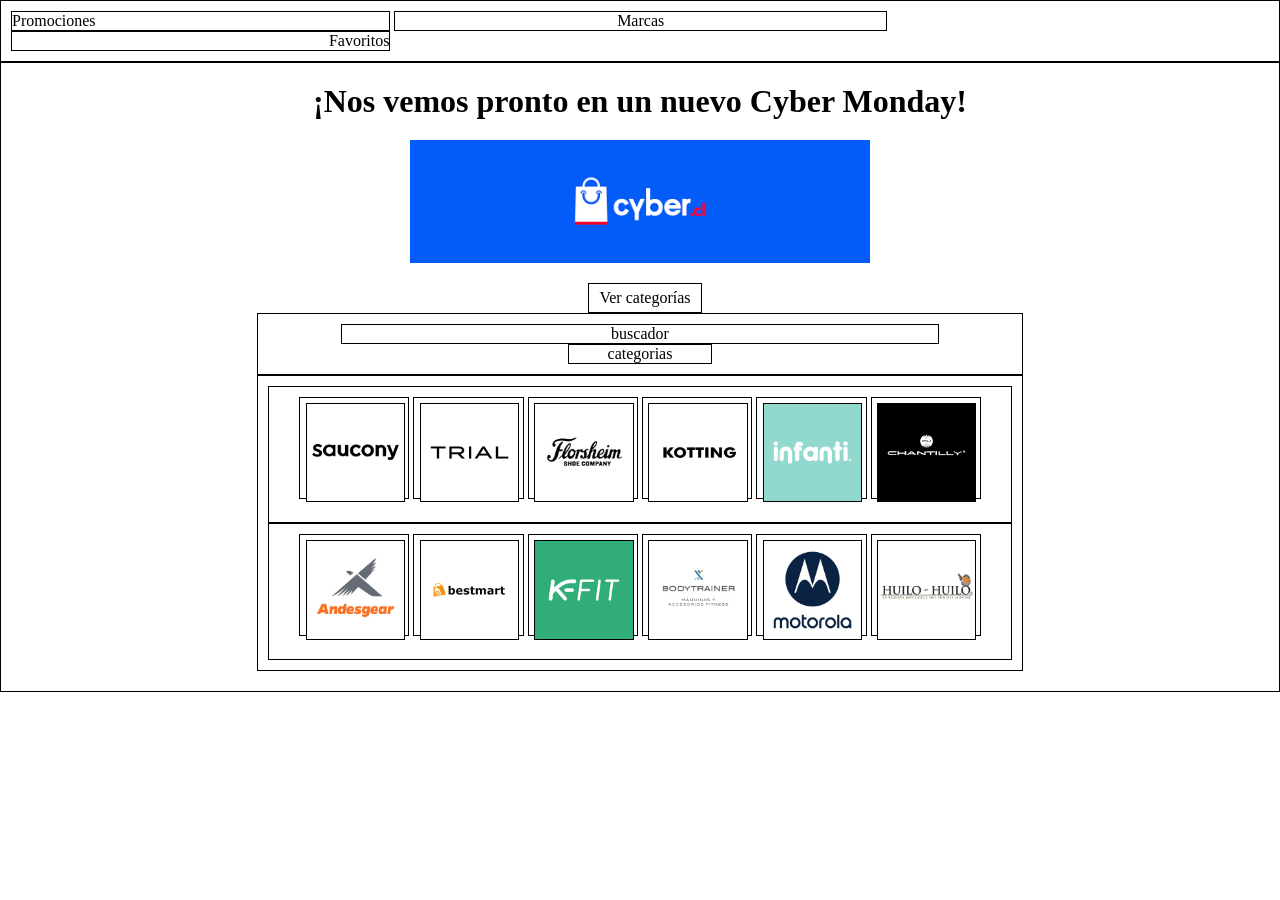
<file: index.html>
<!DOCTYPE html>
<html lang="es">
<head>
    <meta charset="UTF-8">
    <meta name="viewport" content="width=device-width, initial-scale=1.0">
    <title>Test.Cyber</title>
    <link rel="stylesheet" href="estilo.css">
</head>
<body>

  <nav>
    <div class="izq">Promociones</div>
    <div class="centro">Marcas</div>
    <div class="der">Favoritos</div>
</nav>

    <div class="general">

        <h1>¡Nos vemos pronto en un nuevo Cyber Monday!</h1>

        <img class="banner" src="./CYBER.jpg" alt="">
        <div class="ver">
    Ver categorías
</div>
        <div class="contenedor">
            <div class="buscador">buscador</div>
            <div class="categorias">categorias</div>
        </div>
         
        <div class="cards">
            <div class="fila1">
                <div class="card"><img src="./1032.jpg" alt="Producto 1"></div>
                <div class="card"><img src="./1066.jpg" alt="Producto 2"></div>
                <div class="card"><img src="./1068.jpg" alt="Producto 3"></div>
                <div class="card"><img src="./1175.jpg" alt="Producto 4"></div>    
                <div class="card"><img src="./1271.jpg" alt="Producto 5"></div>    
                <div class="card"><img src="./1497.jpg" alt="Producto 6"></div>
            </div>

            <div class="fila2">
                <div class="card"><img src="./1507.jpg" alt="Producto 7"></div>
                <div class="card"><img src="./1695.jpg" alt="Producto 8"></div>
                <div class="card"><img src="./1772.jpg" alt="Producto 9"></div>      
                <div class="card"><img src="./2125.jpg" alt="Producto 10"></div>
                <div class="card"><img src="./2151.jpg" alt="Producto 11"></div>    
                <div class="card"><img src="./2163.jpg" alt="Producto 12"></div>
            </div>
        </div>

    </div> 

</body>
</html>
</file>
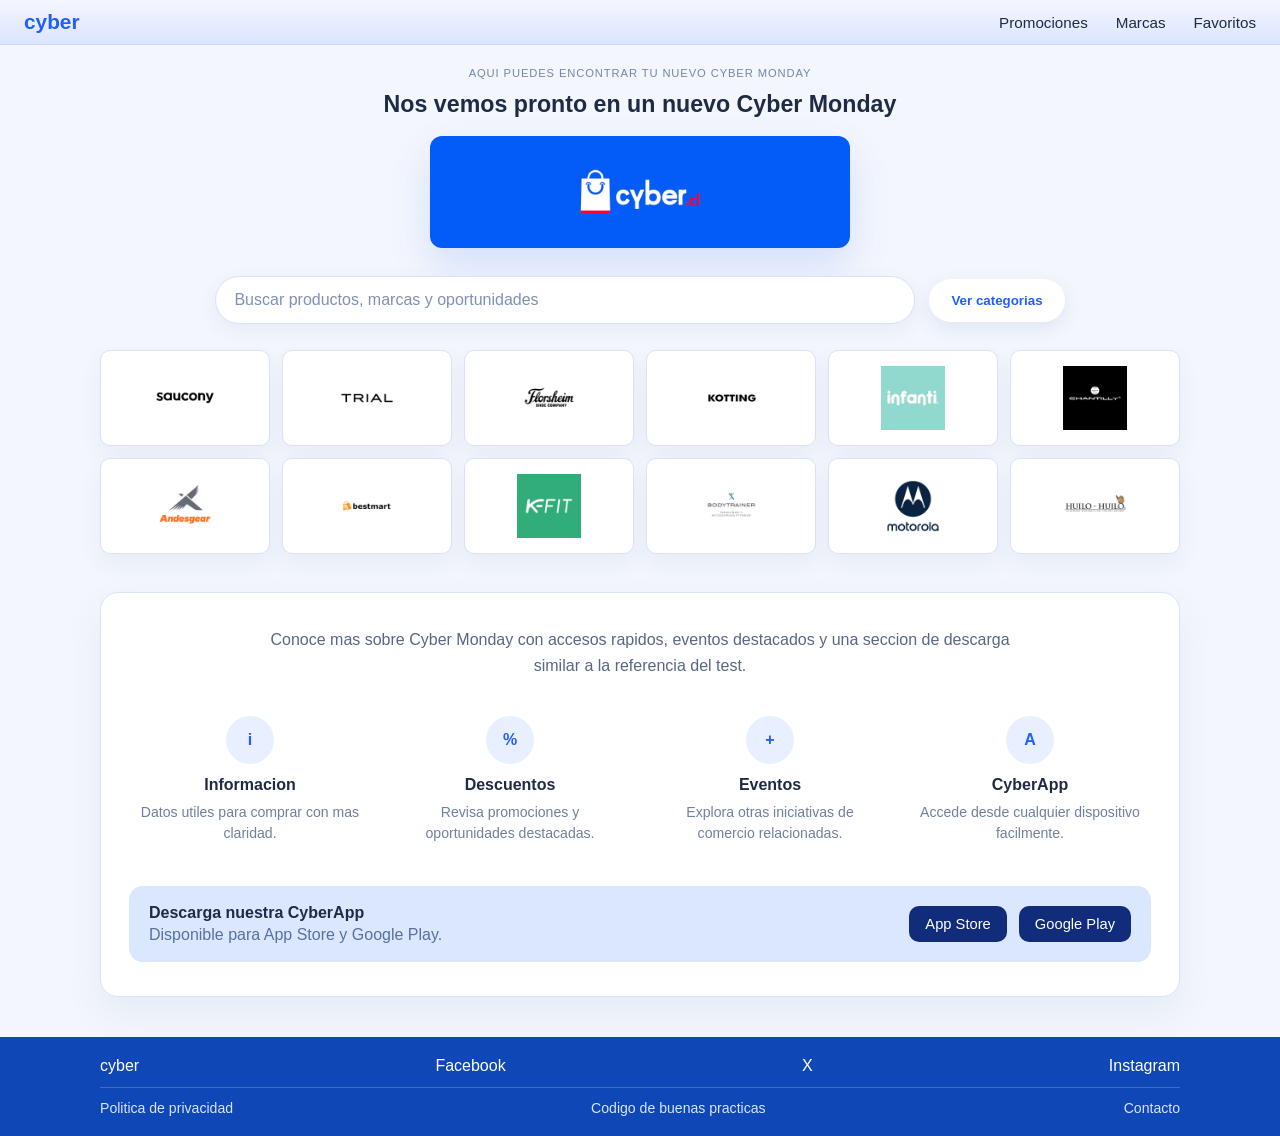
<file: modificado/index.html>
﻿<!DOCTYPE html>
<html lang="es">
<head>
    <meta charset="UTF-8">
    <meta name="viewport" content="width=device-width, initial-scale=1.0">
    <title>Test.Cyber</title>
    <link rel="stylesheet" href="estilo.css">
</head>
<body>
    <header class="topbar">
        <div class="topbar__brand">cyber</div>
        <nav class="topbar__menu">
            <a href="#promociones">Promociones</a>
            <a href="#marcas">Marcas</a>
            <a href="#favoritos">Favoritos</a>
        </nav>
    </header>

    <main class="general">
        <section class="hero">
            <p class="hero__eyebrow">AQUI PUEDES ENCONTRAR TU NUEVO CYBER MONDAY</p>
            <h1>Nos vemos pronto en un nuevo Cyber Monday</h1>
            <img class="banner" src="./CYBER.jpg" alt="Banner principal Cyber">
        </section>

        <section class="busqueda" id="promociones">
            <div class="busqueda__campo">Buscar productos, marcas y oportunidades</div>
            <button class="ver" type="button">Ver categorias</button>
        </section>

        <section class="cards" id="marcas">
            <div class="card"><img src="./1032.jpg" alt="Marca 1"></div>
            <div class="card"><img src="./1066.jpg" alt="Marca 2"></div>
            <div class="card"><img src="./1068.jpg" alt="Marca 3"></div>
            <div class="card"><img src="./1175.jpg" alt="Marca 4"></div>
            <div class="card"><img src="./1271.jpg" alt="Marca 5"></div>
            <div class="card"><img src="./1497.jpg" alt="Marca 6"></div>
            <div class="card"><img src="./1507.jpg" alt="Marca 7"></div>
            <div class="card"><img src="./1695.jpg" alt="Marca 8"></div>
            <div class="card"><img src="./1772.jpg" alt="Marca 9"></div>
            <div class="card"><img src="./2125.jpg" alt="Marca 10"></div>
            <div class="card"><img src="./2151.jpg" alt="Marca 11"></div>
            <div class="card"><img src="./2163.jpg" alt="Marca 12"></div>
        </section>

        <section class="info" id="favoritos">
            <p class="info__text">
                Conoce mas sobre Cyber Monday con accesos rapidos, eventos destacados y
                una seccion de descarga similar a la referencia del test.
            </p>

            <div class="info__icons">
                <article class="info__item">
                    <span class="info__circle">i</span>
                    <h2>Informacion</h2>
                    <p>Datos utiles para comprar con mas claridad.</p>
                </article>
                <article class="info__item">
                    <span class="info__circle">%</span>
                    <h2>Descuentos</h2>
                    <p>Revisa promociones y oportunidades destacadas.</p>
                </article>
                <article class="info__item">
                    <span class="info__circle">+</span>
                    <h2>Eventos</h2>
                    <p>Explora otras iniciativas de comercio relacionadas.</p>
                </article>
                <article class="info__item">
                    <span class="info__circle">A</span>
                    <h2>CyberApp</h2>
                    <p>Accede desde cualquier dispositivo facilmente.</p>
                </article>
            </div>

            <div class="store">
                <div class="store__text">
                    <strong>Descarga nuestra CyberApp</strong>
                    <p>Disponible para App Store y Google Play.</p>
                </div>
                <div class="store__buttons">
                    <a href="#">App Store</a>
                    <a href="#">Google Play</a>
                </div>
            </div>
        </section>
    </main>

    <footer class="footer">
        <div class="footer__top">
            <span>cyber</span>
            <span>Facebook</span>
            <span>X</span>
            <span>Instagram</span>
        </div>
        <div class="footer__bottom">
            <span>Politica de privacidad</span>
            <span>Codigo de buenas practicas</span>
            <span>Contacto</span>
        </div>
    </footer>
</body>
</html>
</file>
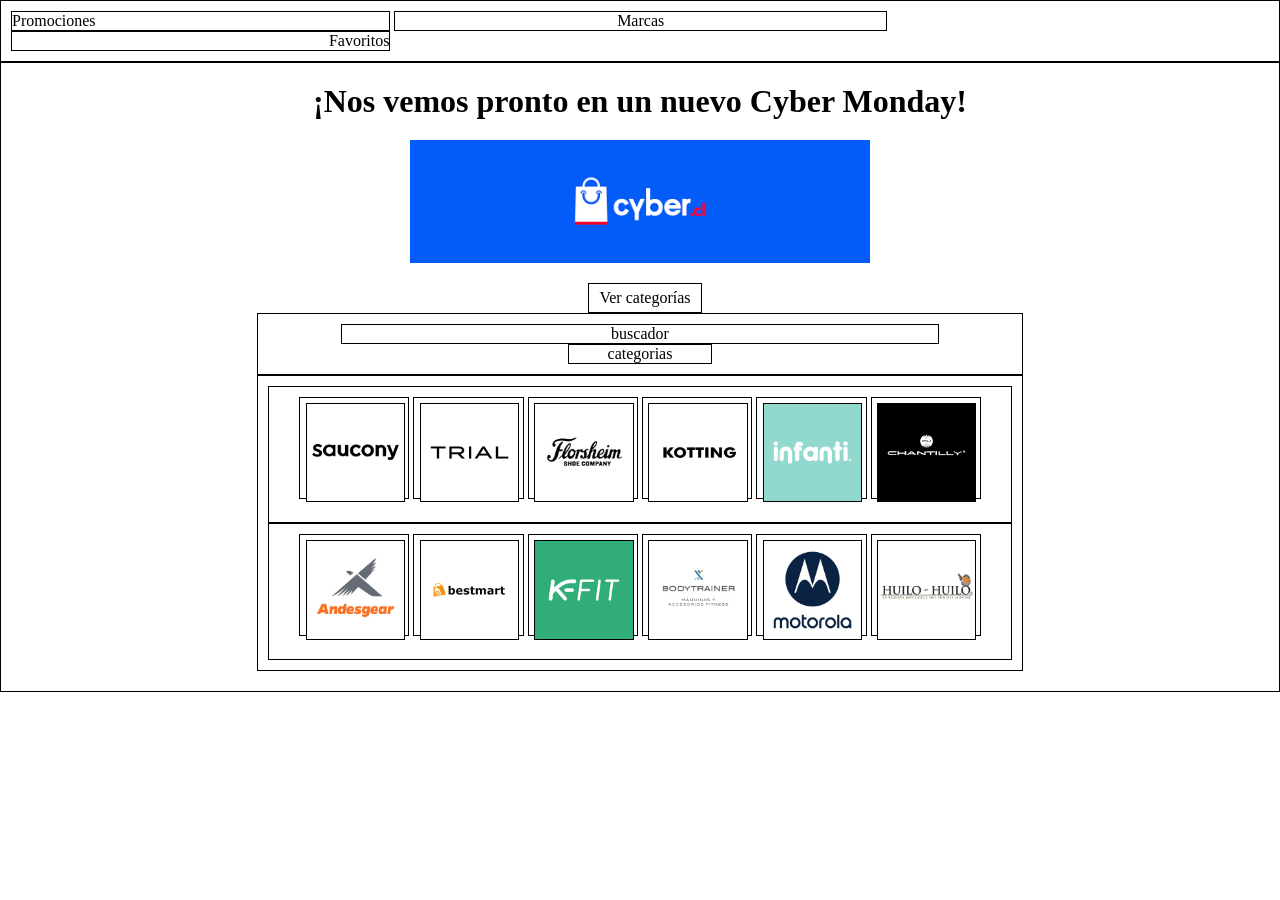
<file: original/index.html>
﻿<!DOCTYPE html>
<html lang="es">
<head>
    <meta charset="UTF-8">
    <meta name="viewport" content="width=device-width, initial-scale=1.0">
    <title>Test.Cyber</title>
    <link rel="stylesheet" href="estilo.css">
</head>
<body>

  <nav>
    <div class="izq">Promociones</div>
    <div class="centro">Marcas</div>
    <div class="der">Favoritos</div>
</nav>

    <div class="general">

        <h1>¡Nos vemos pronto en un nuevo Cyber Monday!</h1>

        <img class="banner" src="./CYBER.jpg" alt="">
        <div class="ver">
    Ver categorías
</div>
        <div class="contenedor">
            <div class="buscador">buscador</div>
            <div class="categorias">categorias</div>
        </div>
         
        <div class="cards">
            <div class="fila1">
                <div class="card"><img src="./1032.jpg" alt="Producto 1"></div>
                <div class="card"><img src="./1066.jpg" alt="Producto 2"></div>
                <div class="card"><img src="./1068.jpg" alt="Producto 3"></div>
                <div class="card"><img src="./1175.jpg" alt="Producto 4"></div>    
                <div class="card"><img src="./1271.jpg" alt="Producto 5"></div>    
                <div class="card"><img src="./1497.jpg" alt="Producto 6"></div>
            </div>

            <div class="fila2">
                <div class="card"><img src="./1507.jpg" alt="Producto 7"></div>
                <div class="card"><img src="./1695.jpg" alt="Producto 8"></div>
                <div class="card"><img src="./1772.jpg" alt="Producto 9"></div>      
                <div class="card"><img src="./2125.jpg" alt="Producto 10"></div>
                <div class="card"><img src="./2151.jpg" alt="Producto 11"></div>    
                <div class="card"><img src="./2163.jpg" alt="Producto 12"></div>
            </div>
        </div>

    </div> 

</body>
</html>
</file>
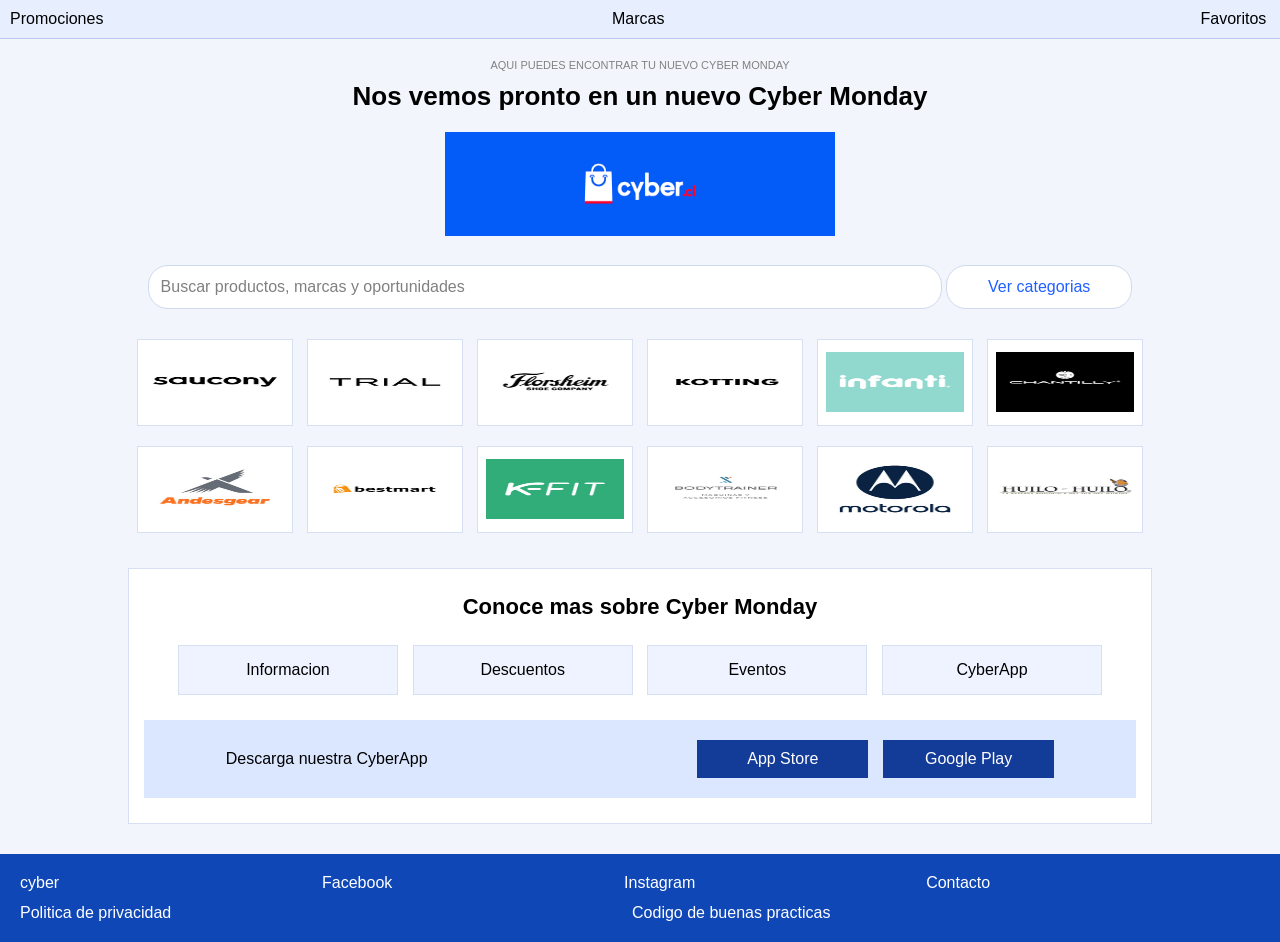
<file: simple-mejorada/index.html>
<!DOCTYPE html>
<html lang="es">
<head>
    <meta charset="UTF-8">
    <meta name="viewport" content="width=device-width, initial-scale=1.0">
    <title>Cyber Simple</title>
    <link rel="stylesheet" href="estilo.css">
</head>
<body>
    <nav>
        <div class="izq">Promociones</div>
        <div class="centro">Marcas</div>
        <div class="der">Favoritos</div>
    </nav>

    <div class="general">
        <div class="titulo-arriba">AQUI PUEDES ENCONTRAR TU NUEVO CYBER MONDAY</div>
        <h1>Nos vemos pronto en un nuevo Cyber Monday</h1>

        <img class="banner" src="./CYBER.jpg" alt="Banner Cyber">

        <div class="contenedor">
            <div class="buscador">Buscar productos, marcas y oportunidades</div>
            <div class="categorias">Ver categorias</div>
        </div>

        <div class="cards">
            <div class="fila">
                <div class="card"><img src="./1032.jpg" alt="Producto 1"></div>
                <div class="card"><img src="./1066.jpg" alt="Producto 2"></div>
                <div class="card"><img src="./1068.jpg" alt="Producto 3"></div>
                <div class="card"><img src="./1175.jpg" alt="Producto 4"></div>
                <div class="card"><img src="./1271.jpg" alt="Producto 5"></div>
                <div class="card"><img src="./1497.jpg" alt="Producto 6"></div>
            </div>

            <div class="fila">
                <div class="card"><img src="./1507.jpg" alt="Producto 7"></div>
                <div class="card"><img src="./1695.jpg" alt="Producto 8"></div>
                <div class="card"><img src="./1772.jpg" alt="Producto 9"></div>
                <div class="card"><img src="./2125.jpg" alt="Producto 10"></div>
                <div class="card"><img src="./2151.jpg" alt="Producto 11"></div>
                <div class="card"><img src="./2163.jpg" alt="Producto 12"></div>
            </div>
        </div>

        <div class="info">
            <h2>Conoce mas sobre Cyber Monday</h2>

            <div class="icono">Informacion</div>
            <div class="icono">Descuentos</div>
            <div class="icono">Eventos</div>
            <div class="icono">CyberApp</div>

            <div class="descarga">
                <div class="texto-app">Descarga nuestra CyberApp</div>
                <div class="boton-app">App Store</div>
                <div class="boton-app">Google Play</div>
            </div>
        </div>
    </div>

    <footer>
        <div class="footer-superior">
            <div>cyber</div>
            <div>Facebook</div>
            <div>Instagram</div>
            <div>Contacto</div>
        </div>

        <div class="footer-inferior">
            <div>Politica de privacidad</div>
            <div>Codigo de buenas practicas</div>
        </div>
    </footer>
</body>
</html>
</file>
<file: estilo.css>
*{
    margin: 0px;
}

div{
    border: 1px solid black;
}

.general{
    text-align: center;
    padding-left: 20%;
    padding-right: 20%;
    padding-top: 20px;
    padding-bottom: 20px;
}

.buscador{
    width: 80%;
   display: inline-block;
}

.categorias{
    width: 19%;
    display: inline-block;
}

.card{
    width: 15%;
    display: inline-block;
    height: 100px;
}

.card img{
    width: 90%;
    margin: 5%;
    border: 1px solid black;
}

.banner{
    width: 60%;
    display: block;
    margin: 20px auto;
}


.contenedor{
    padding: 10px;
}

.cards{
    padding: 10px;
}

.fila1, .fila2{
    padding: 10px;
}   

.izq{
    width: 30%;
}

.centro{
    width: 39%;
    text-align: center;
}

.der{
    width: 30%;
    text-align: right;
}

nav{
    padding: 10px;
    border: 1px solid black;
}

nav div{
    display: inline-block;
}

.ver{
    display: inline-block;
    border: 1px solid black;
    padding: 5px 10px;
    margin-left: 10px;
}
</file>
<file: modificado/estilo.css>
﻿* {
    box-sizing: border-box;
    margin: 0;
    padding: 0;
}

body {
    font-family: Arial, Helvetica, sans-serif;
    background: #f3f6fc;
    color: #1f2a44;
}

a {
    color: inherit;
    text-decoration: none;
}

.topbar {
    display: flex;
    justify-content: space-between;
    align-items: center;
    padding: 10px 24px;
    background: linear-gradient(180deg, #f4f7ff 0%, #dbe4ff 100%);
    border-bottom: 1px solid #cbd7fb;
}

.topbar__brand {
    font-size: 1.3rem;
    font-weight: 700;
    color: #1f5eff;
    text-transform: lowercase;
}

.topbar__menu {
    display: flex;
    gap: 28px;
    font-size: 0.95rem;
}

.general {
    width: min(1080px, 92%);
    margin: 0 auto;
    padding: 22px 0 40px;
}

.hero {
    text-align: center;
    margin-bottom: 22px;
}

.hero__eyebrow {
    font-size: 0.7rem;
    letter-spacing: 0.08em;
    color: #7685a8;
    margin-bottom: 12px;
}

.hero h1 {
    font-size: 1.45rem;
    font-weight: 700;
    margin-bottom: 18px;
}

.banner {
    width: min(420px, 100%);
    display: block;
    margin: 0 auto;
    border-radius: 12px;
    box-shadow: 0 18px 40px rgba(31, 94, 255, 0.15);
}

.busqueda {
    display: flex;
    gap: 14px;
    align-items: center;
    justify-content: center;
    margin: 28px auto 26px;
    flex-wrap: wrap;
}

.busqueda__campo {
    min-width: min(700px, 100%);
    padding: 14px 18px;
    background: #ffffff;
    border: 1px solid #d9e2f7;
    border-radius: 999px;
    color: #8190b3;
    text-align: left;
    box-shadow: 0 6px 18px rgba(75, 103, 170, 0.08);
}

.ver {
    padding: 14px 22px;
    border: none;
    border-radius: 999px;
    background: #ffffff;
    color: #1f5eff;
    font-weight: 700;
    box-shadow: 0 6px 18px rgba(75, 103, 170, 0.12);
    cursor: pointer;
}

.cards {
    display: grid;
    grid-template-columns: repeat(6, 1fr);
    gap: 12px;
    margin-bottom: 38px;
}

.card {
    background: #ffffff;
    border: 1px solid #d9e2f7;
    border-radius: 10px;
    min-height: 96px;
    display: flex;
    align-items: center;
    justify-content: center;
    padding: 10px;
    box-shadow: 0 10px 22px rgba(75, 103, 170, 0.07);
}

.card img {
    width: 100%;
    max-height: 64px;
    object-fit: contain;
}

.info {
    background: #ffffff;
    border: 1px solid #dbe3f8;
    border-radius: 18px;
    padding: 34px 28px;
    box-shadow: 0 16px 36px rgba(75, 103, 170, 0.08);
}

.info__text {
    max-width: 760px;
    margin: 0 auto 24px;
    text-align: center;
    line-height: 1.6;
    color: #586784;
}

.info__icons {
    display: grid;
    grid-template-columns: repeat(4, 1fr);
    gap: 18px;
    margin-bottom: 28px;
}

.info__item {
    text-align: center;
    padding: 14px 10px;
}

.info__circle {
    width: 48px;
    height: 48px;
    margin: 0 auto 12px;
    border-radius: 50%;
    display: grid;
    place-items: center;
    background: #e8efff;
    color: #1f5eff;
    font-weight: 700;
}

.info__item h2 {
    font-size: 1rem;
    margin-bottom: 8px;
}

.info__item p {
    font-size: 0.88rem;
    color: #70809d;
    line-height: 1.5;
}

.store {
    display: flex;
    justify-content: space-between;
    align-items: center;
    gap: 18px;
    padding: 18px 20px;
    border-radius: 14px;
    background: #dbe7ff;
}

.store__text p {
    margin-top: 4px;
    color: #58709f;
}

.store__buttons {
    display: flex;
    gap: 12px;
    flex-wrap: wrap;
}

.store__buttons a {
    padding: 10px 16px;
    border-radius: 10px;
    background: #102c7a;
    color: #ffffff;
    font-size: 0.92rem;
}

.footer {
    background: #0f47b7;
    color: #ffffff;
    padding: 20px 24px;
}

.footer__top,
.footer__bottom {
    width: min(1080px, 92%);
    margin: 0 auto;
    display: flex;
    justify-content: space-between;
    gap: 16px;
    flex-wrap: wrap;
}

.footer__top {
    padding-bottom: 12px;
    border-bottom: 1px solid rgba(255, 255, 255, 0.2);
    margin-bottom: 12px;
}

.footer__bottom {
    font-size: 0.88rem;
    color: #d9e5ff;
}

@media (max-width: 900px) {
    .cards {
        grid-template-columns: repeat(3, 1fr);
    }

    .info__icons {
        grid-template-columns: repeat(2, 1fr);
    }

    .store {
        flex-direction: column;
        align-items: flex-start;
    }
}

@media (max-width: 600px) {
    .topbar {
        flex-direction: column;
        gap: 12px;
    }

    .topbar__menu {
        gap: 14px;
        flex-wrap: wrap;
        justify-content: center;
    }

    .hero h1 {
        font-size: 1.1rem;
    }

    .cards {
        grid-template-columns: repeat(2, 1fr);
    }

    .info {
        padding: 24px 18px;
    }

    .info__icons {
        grid-template-columns: 1fr;
    }
}
</file>
<file: original/estilo.css>
﻿*{
    margin: 0px;
}

div{
    border: 1px solid black;
}

.general{
    text-align: center;
    padding-left: 20%;
    padding-right: 20%;
    padding-top: 20px;
    padding-bottom: 20px;
}

.buscador{
    width: 80%;
   display: inline-block;
}

.categorias{
    width: 19%;
    display: inline-block;
}

.card{
    width: 15%;
    display: inline-block;
    height: 100px;
}

.card img{
    width: 90%;
    margin: 5%;
    border: 1px solid black;
}

.banner{
    width: 60%;
    display: block;
    margin: 20px auto;
}


.contenedor{
    padding: 10px;
}

.cards{
    padding: 10px;
}

.fila1, .fila2{
    padding: 10px;
}   

.izq{
    width: 30%;
}

.centro{
    width: 39%;
    text-align: center;
}

.der{
    width: 30%;
    text-align: right;
}

nav{
    padding: 10px;
    border: 1px solid black;
}

nav div{
    display: inline-block;
}

.ver{
    display: inline-block;
    border: 1px solid black;
    padding: 5px 10px;
    margin-left: 10px;
}
</file>
<file: simple-mejorada/estilo.css>
*{
    margin: 0px;
    padding: 0px;
}

body{
    font-family: Arial, sans-serif;
    background-color: #f2f5fb;
}

nav{
    background-color: #e7efff;
    padding: 10px;
    border-bottom: 1px solid #b9c8ee;
}

nav div{
    display: inline-block;
}

.izq{
    width: 30%;
}

.centro{
    width: 39%;
    text-align: center;
}

.der{
    width: 30%;
    text-align: right;
}

.general{
    width: 80%;
    margin: auto;
    text-align: center;
    padding-top: 20px;
    padding-bottom: 30px;
}

.titulo-arriba{
    font-size: 11px;
    color: gray;
    margin-bottom: 10px;
}

h1{
    font-size: 26px;
    margin-bottom: 20px;
}

.banner{
    width: 38%;
    margin-bottom: 25px;
}

.contenedor{
    margin-bottom: 25px;
}

.buscador{
    width: 75%;
    display: inline-block;
    background-color: white;
    border: 1px solid #cfd9ef;
    padding: 12px;
    text-align: left;
    color: gray;
    border-radius: 20px;
}

.categorias{
    width: 18%;
    display: inline-block;
    background-color: white;
    border: 1px solid #cfd9ef;
    padding: 12px 0px;
    border-radius: 20px;
    color: #1f5eff;
}

.cards{
    margin-bottom: 30px;
}

.fila{
    margin-bottom: 10px;
}

.card{
    width: 15%;
    height: 85px;
    display: inline-block;
    background-color: white;
    border: 1px solid #d7dff2;
    margin: 5px;
    vertical-align: top;
}

.card img{
    width: 90%;
    height: 60px;
    margin-top: 12px;
}

.info{
    background-color: white;
    border: 1px solid #d7dff2;
    padding: 25px 15px;
}

.info h2{
    margin-bottom: 20px;
    font-size: 22px;
}

.icono{
    width: 22%;
    display: inline-block;
    background-color: #eef3ff;
    border: 1px solid #d7dff2;
    padding: 15px 0px;
    margin: 5px;
}

.descarga{
    background-color: #dbe6ff;
    padding: 20px;
    margin-top: 20px;
}

.texto-app{
    width: 48%;
    display: inline-block;
    text-align: left;
}

.boton-app{
    width: 18%;
    display: inline-block;
    background-color: #133b98;
    color: white;
    padding: 10px 0px;
    margin-left: 10px;
}

footer{
    background-color: #0f47b7;
    color: white;
    padding: 20px;
}

.footer-superior{
    margin-bottom: 12px;
}

.footer-superior div{
    width: 24%;
    display: inline-block;
}

.footer-inferior div{
    width: 49%;
    display: inline-block;
}
</file>
